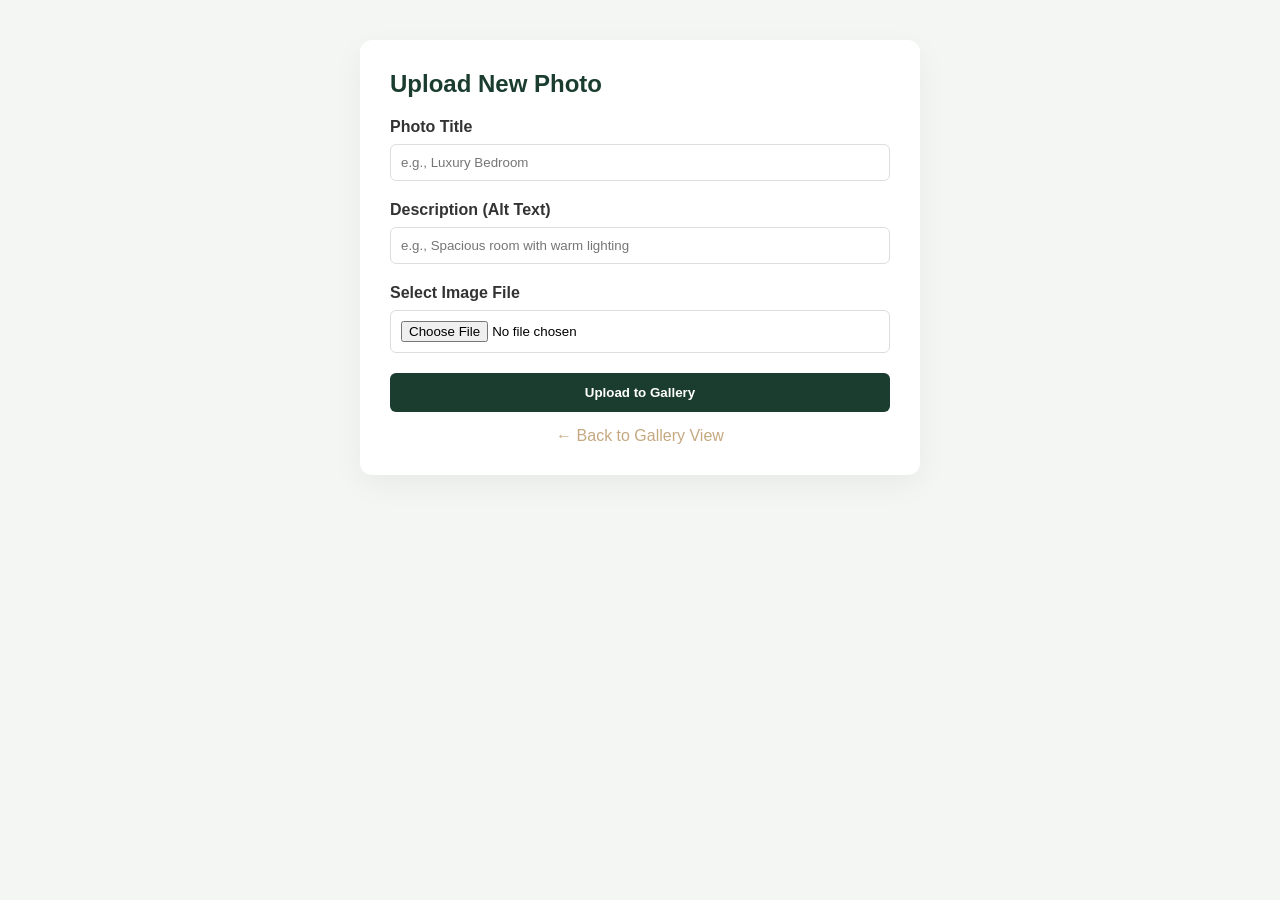
<file: upload.html>
<!DOCTYPE html>
<html lang="en">
<head>
    <meta charset="UTF-8">
    <meta name="viewport" content="width=device-width, initial-scale=1.0">
    <title>Admin Dashboard - The Heaven Rock</title>
    <style>
        :root {
            --primary-color: #1b3d2f;
            --accent-color: #c5a880;
            --white: #ffffff;
        }
        body {
            font-family: -apple-system, BlinkMacSystemFont, sans-serif;
            background-color: #f4f6f4;
            margin: 0;
            padding: 40px 20px;
            display: flex;
            justify-content: center;
        }
        .form-container {
            background-color: var(--white);
            padding: 30px;
            border-radius: 12px;
            box-shadow: 0 10px 30px rgba(0,0,0,0.05);
            max-width: 500px;
            width: 100%;
        }
        h2 { color: var(--primary-color); margin-top: 0; }
        .form-group { margin-bottom: 20px; }
        label { display: block; font-weight: 600; margin-bottom: 8px; color: #333; }
        input[type="text"], input[type="file"] {
            width: 100%;
            padding: 10px;
            border: 1px solid #ddd;
            border-radius: 6px;
            box-sizing: border-box;
        }
        button {
            background-color: var(--primary-color);
            color: var(--white);
            border: none;
            padding: 12px 20px;
            border-radius: 6px;
            font-weight: 600;
            cursor: pointer;
            width: 100%;
            transition: background-color 0.2s;
        }
        button:hover { background-color: #12281e; }
        .back-link { display: block; text-align: center; margin-top: 15px; color: var(--accent-color); text-decoration: none; }
    </style>
</head>
<body>

    <div class="form-container">
        <h2>Upload New Photo</h2>
        <!-- enctype is mandatory for uploading actual image files -->
        <form action="/upload" method="POST" enctype="multipart/form-data">
            <div class="form-group">
                <label for="title">Photo Title</label>
                <input type="text" id="title" name="title" placeholder="e.g., Luxury Bedroom" required>
            </div>
            <div class="form-group">
                <label for="alt_text">Description (Alt Text)</label>
                <input type="text" id="alt_text" name="alt_text" placeholder="e.g., Spacious room with warm lighting" required>
            </div>
            <div class="form-group">
                <label for="photo">Select Image File</label>
                <input type="file" id="photo" name="photo" accept="image/*" required>
            </div>
            <button type="submit">Upload to Gallery</button>
        </form>
        <a href="/" class="back-link">← Back to Gallery View</a>
    </div>

</body>
</html>
</file>
